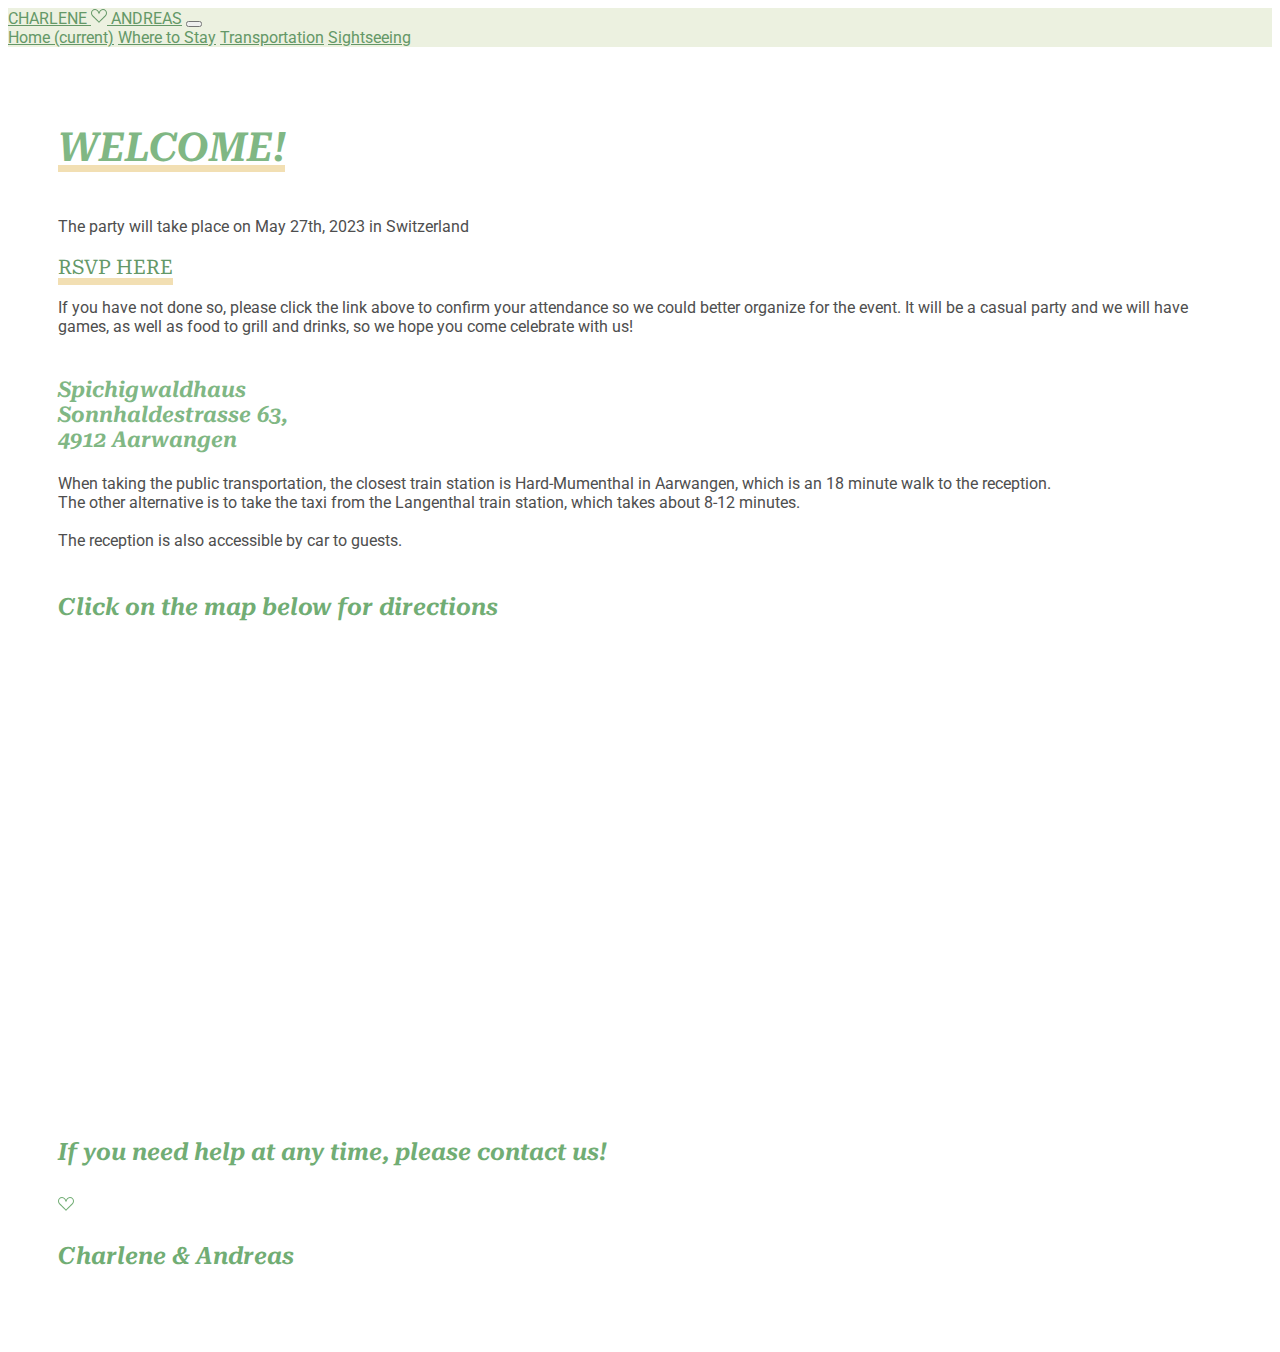
<file: index.html>
<!DOCTYPE html>
<html lang="en" dir="ltr">
  <head>
    <meta charset="utf-8">
    <meta http-equiv="X-UA-Compatible" content="ie=edge">
    <meta name="viewport" content="width=device-width,minimum-scale=1.0,maximum-scale=1.0">

    <!-- FONTS -->
    <link rel="preconnect" href="https://fonts.googleapis.com">
    <link rel="preconnect" href="https://fonts.gstatic.com" crossorigin>
    <link href="https://fonts.googleapis.com/css2?family=Roboto+Serif:ital,opsz,wght@0,8..144,200;0,8..144,600;1,8..144,200;1,8..144,600&family=Roboto:ital,wght@0,500;1,100&display=swap" rel="stylesheet"> 
  
    <!-- STYLESHEET -->
    <link rel="stylesheet" href="css/style.css">
    <link rel="stylesheet" href="https://cdn.jsdelivr.net/npm/bootstrap@4.6.2/dist/css/bootstrap.min.css" integrity="sha384-xOolHFLEh07PJGoPkLv1IbcEPTNtaed2xpHsD9ESMhqIYd0nLMwNLD69Npy4HI+N" crossorigin="anonymous">

    <title> Charlene & Andreas </title>
      
  </head>

  <body>
      <!-- the body has the header, main, and footer -->
    <header> 

      <nav class="navbar navbar-expand-lg navbar-light" style="background-color: rgba(180, 201, 134, 0.26);">
        <a class="navbar-brand" href=>Charlene <svg xmlns="http://www.w3.org/2000/svg" width="16" height="16" fill="currentColor" class="bi bi-suit-heart" viewBox="0 0 16 16">
          <path d="m8 6.236-.894-1.789c-.222-.443-.607-1.08-1.152-1.595C5.418 2.345 4.776 2 4 2 2.324 2 1 3.326 1 4.92c0 1.211.554 2.066 1.868 3.37.337.334.721.695 1.146 1.093C5.122 10.423 6.5 11.717 8 13.447c1.5-1.73 2.878-3.024 3.986-4.064.425-.398.81-.76 1.146-1.093C14.446 6.986 15 6.131 15 4.92 15 3.326 13.676 2 12 2c-.777 0-1.418.345-1.954.852-.545.515-.93 1.152-1.152 1.595L8 6.236zm.392 8.292a.513.513 0 0 1-.784 0c-1.601-1.902-3.05-3.262-4.243-4.381C1.3 8.208 0 6.989 0 4.92 0 2.755 1.79 1 4 1c1.6 0 2.719 1.05 3.404 2.008.26.365.458.716.596.992a7.55 7.55 0 0 1 .596-.992C9.281 2.049 10.4 1 12 1c2.21 0 4 1.755 4 3.92 0 2.069-1.3 3.288-3.365 5.227-1.193 1.12-2.642 2.48-4.243 4.38z"/>
        </svg> Andreas</a>
        <button class="navbar-toggler" type="button" data-toggle="collapse" data-target="#navbarNavAltMarkup" aria-controls="navbarNavAltMarkup" aria-expanded="false" aria-label="Toggle navigation">
          <span class="navbar-toggler-icon"></span>
        </button>
        <div class="collapse navbar-collapse" id="navbarNavAltMarkup">
          <div class="navbar-nav">
            <a class="nav-link active" href="./index.html">Home <span class="sr-only">(current)</span></a>
            <a class="nav-link" href="./pages/stays.html">Where to Stay</a>
            <a class="nav-link" href="./pages/transportation.html">Transportation</a>
            <a class="nav-link" href="./pages/sightseeing.html">Sightseeing</a>
          </div>
        </div>
      </nav>

    

    </header>

    <main>
      
      
      <div class="container d-flex justify-content-center text-center">

        <h1 class="mymark">Welcome!</h1>
        

      </div>
      <br>
      <div class="container d-flex justify-content-center lead text-center">

        The party will take place on May 27th, 2023 in Switzerland
      </div>
      <br>

      <div class="container d-flex justify-content-center text-center">
        <a class="mymark" href="https://forms.gle/vZq7vQSTrhqqd9z57" target="_blank"> RSVP here</a> </div>
        <br> 
        <div class="container d-flex justify-content-center text-center">
        If you have not done so, please click the link above to confirm your attendance so we could better organize for the event. It will be a casual party and we will have games, as well as food to grill and drinks, so we hope you come celebrate with us!
      </div>
    <br>
      <div class="container d-flex justify-content-center">
        <p class="text-center">Spichigwaldhaus <br>Sonnhaldestrasse 63, <br>4912 Aarwangen</p>
      </div>
      
      <div class="container d-flex justify-content-center text-center">

        When taking the public transportation, the closest train station is Hard-Mumenthal in Aarwangen, which is an 18 minute walk to the reception. 
        <br>
        The other alternative is to take the taxi from the Langenthal train station, which takes about 8-12 minutes.
      </div>
      <br>
      <div class="container d-flex justify-content-center text-center">

        The reception is also accessible by car to guests. </div>
  <br>
      <div class="container d-flex justify-content-center text-center">

        <p class="heading">Click on the map below for directions</p>
      </div>
      <div class="map"><iframe src="https://www.google.com/maps/embed?pb=!1m18!1m12!1m3!1d2709.36135886194!2d7.758190015532322!3d47.229077121973866!2m3!1f0!2f0!3f0!3m2!1i1024!2i768!4f13.1!3m3!1m2!1s0x47902b1c216e34e3%3A0x6630550ca887a1c5!2sSpichigwaldhaus!5e0!3m2!1sen!2sch!4v1659176291676!5m2!1sen!2sch" width="600" height="450" style="border:0;" allowfullscreen="" loading="lazy" referrerpolicy="no-referrer-when-downgrade"></iframe></div>

      </div>
      <br>
      <p class="heading justify-content-center text-center">If you need help at any time, please contact us!</p>
      <p class="heading justify-content-center text-center"> <svg xmlns="http://www.w3.org/2000/svg" width="16" height="16" fill="currentColor" class="bi bi-suit-heart" viewBox="0 0 16 16">
        <path d="m8 6.236-.894-1.789c-.222-.443-.607-1.08-1.152-1.595C5.418 2.345 4.776 2 4 2 2.324 2 1 3.326 1 4.92c0 1.211.554 2.066 1.868 3.37.337.334.721.695 1.146 1.093C5.122 10.423 6.5 11.717 8 13.447c1.5-1.73 2.878-3.024 3.986-4.064.425-.398.81-.76 1.146-1.093C14.446 6.986 15 6.131 15 4.92 15 3.326 13.676 2 12 2c-.777 0-1.418.345-1.954.852-.545.515-.93 1.152-1.152 1.595L8 6.236zm.392 8.292a.513.513 0 0 1-.784 0c-1.601-1.902-3.05-3.262-4.243-4.381C1.3 8.208 0 6.989 0 4.92 0 2.755 1.79 1 4 1c1.6 0 2.719 1.05 3.404 2.008.26.365.458.716.596.992a7.55 7.55 0 0 1 .596-.992C9.281 2.049 10.4 1 12 1c2.21 0 4 1.755 4 3.92 0 2.069-1.3 3.288-3.365 5.227-1.193 1.12-2.642 2.48-4.243 4.38z"/> 
      </p>
      <p class="heading justify-content-center text-center">Charlene & Andreas </p>

    </main>

    


    <footer>
            

    </footer>
    <script src="https://cdn.jsdelivr.net/npm/jquery@3.5.1/dist/jquery.slim.min.js" integrity="sha384-DfXdz2htPH0lsSSs5nCTpuj/zy4C+OGpamoFVy38MVBnE+IbbVYUew+OrCXaRkfj" crossorigin="anonymous"></script>
    <script src="https://cdn.jsdelivr.net/npm/popper.js@1.16.1/dist/umd/popper.min.js" integrity="sha384-9/reFTGAW83EW2RDu2S0VKaIzap3H66lZH81PoYlFhbGU+6BZp6G7niu735Sk7lN" crossorigin="anonymous"></script>
    <script src="https://cdn.jsdelivr.net/npm/bootstrap@4.6.2/dist/js/bootstrap.min.js" integrity="sha384-+sLIOodYLS7CIrQpBjl+C7nPvqq+FbNUBDunl/OZv93DB7Ln/533i8e/mZXLi/P+" crossorigin="anonymous"></script>

  </body>
</html>
</file>
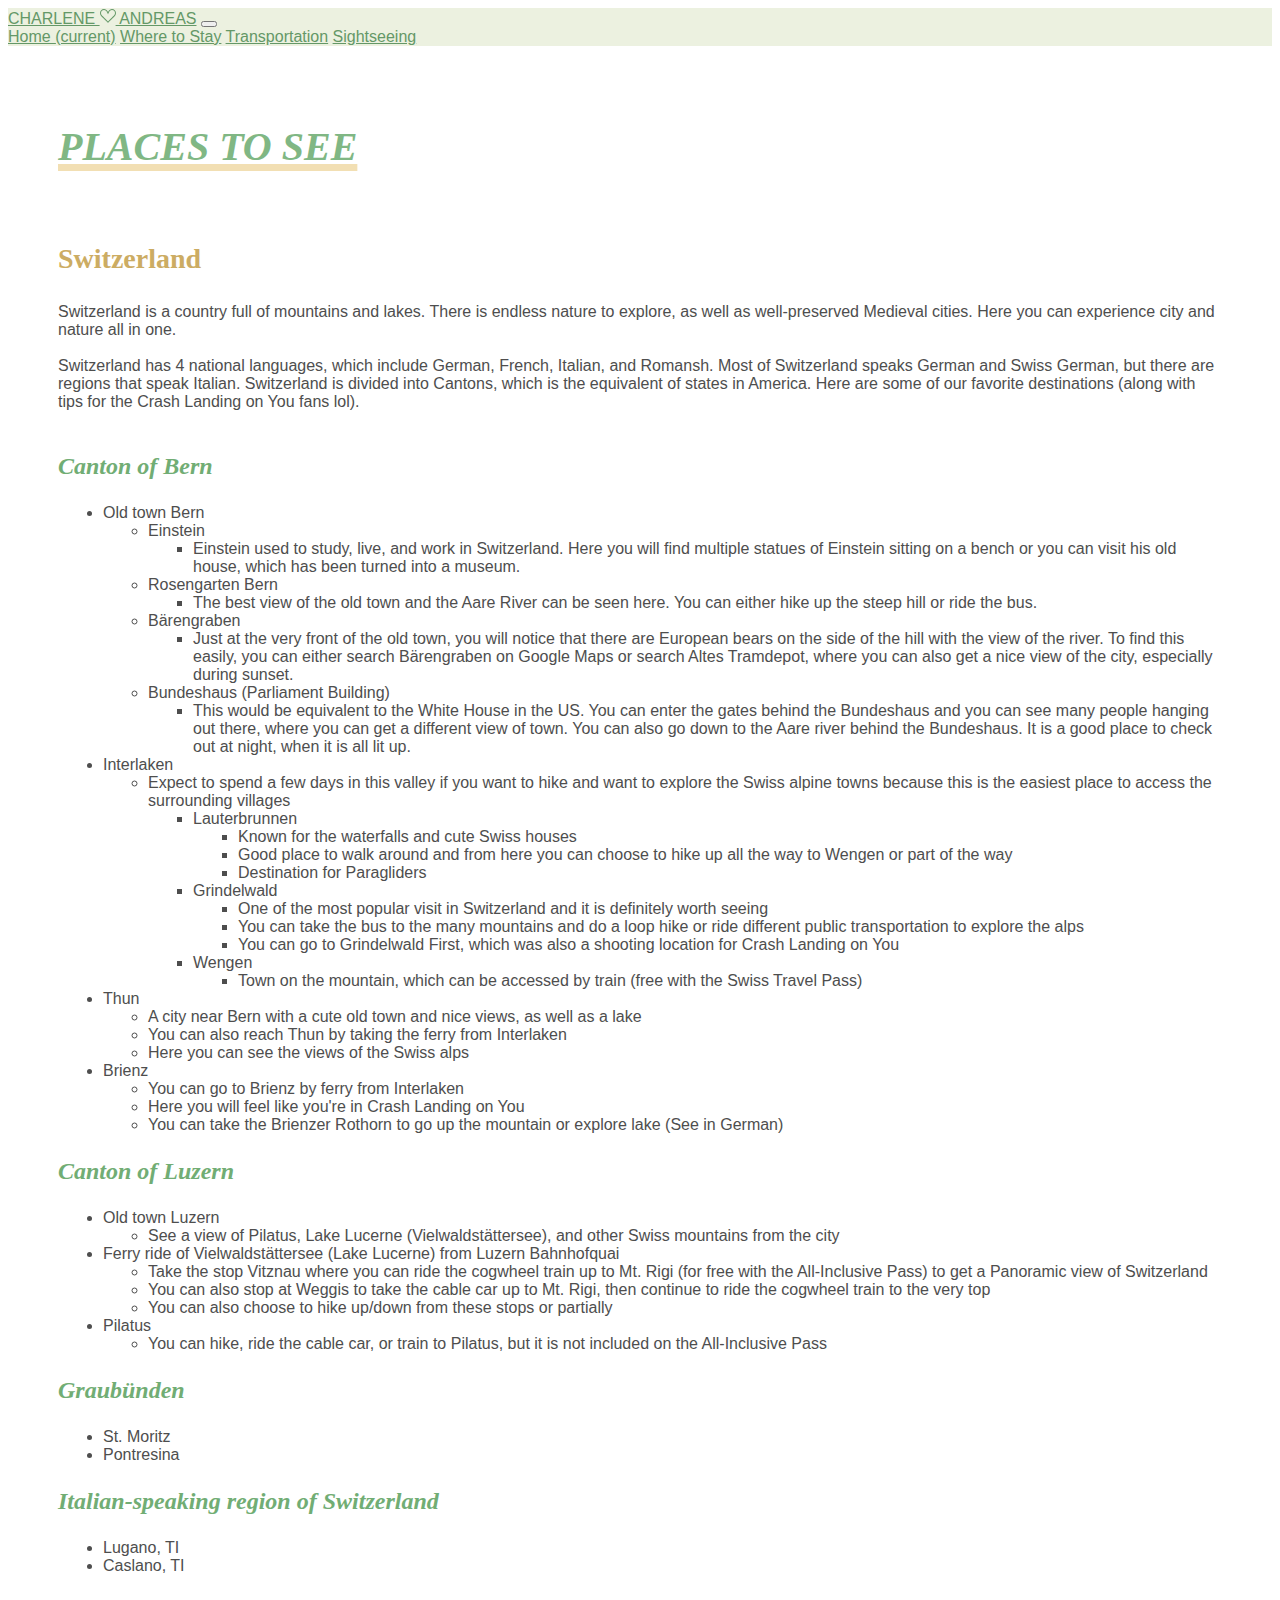
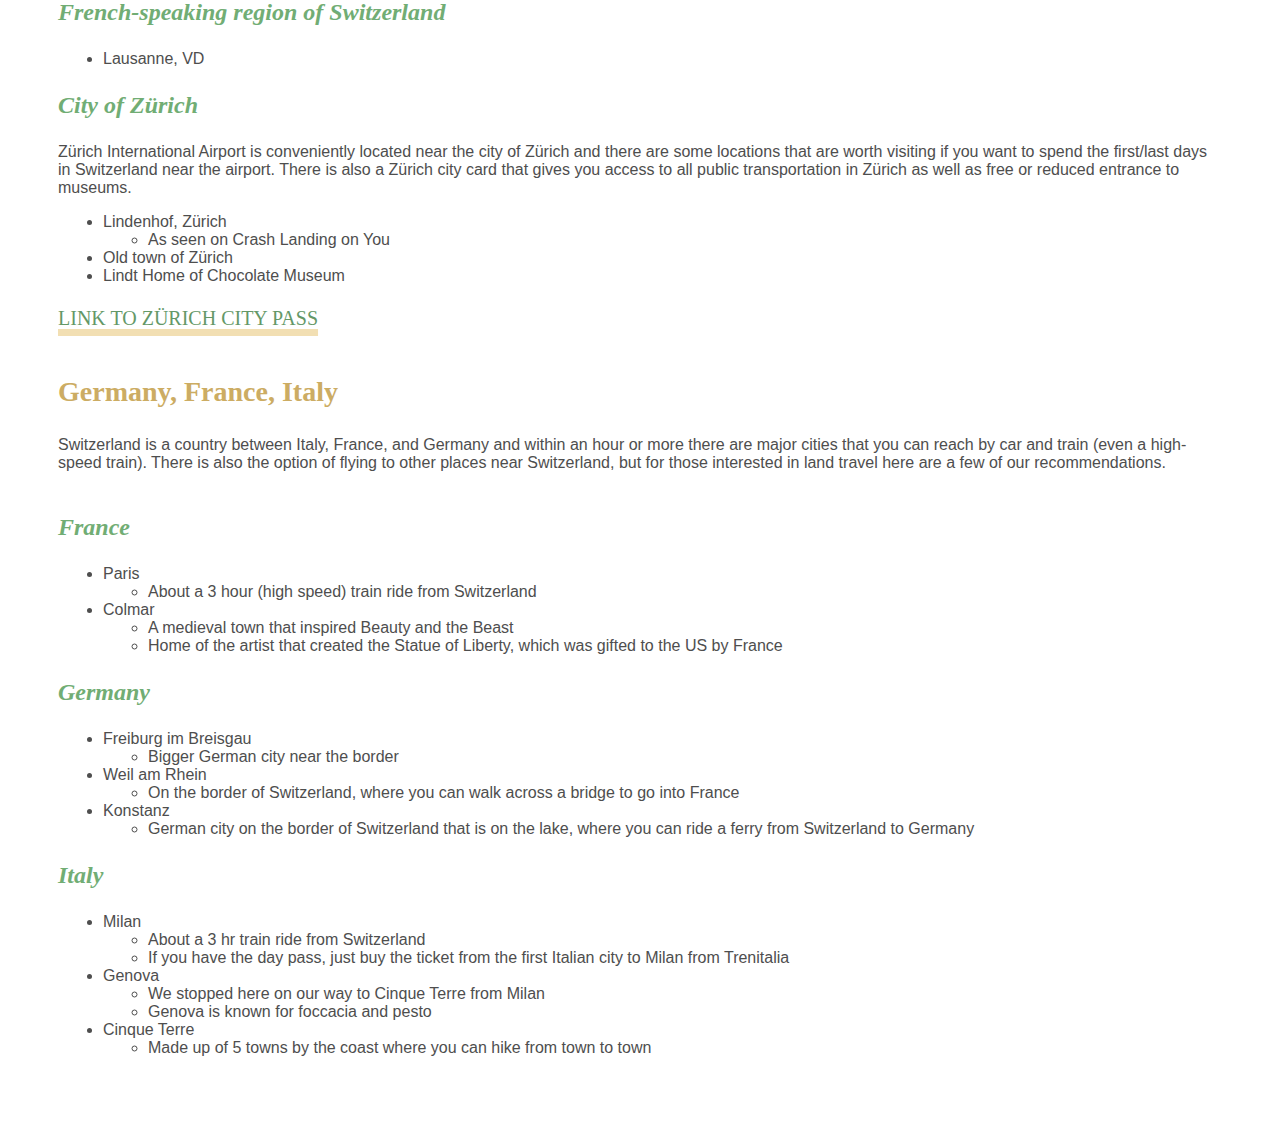
<file: pages/sightseeing.html>
<!DOCTYPE html>
<html lang="en" dir="ltr">
    <head>
        
        <meta charset="UTF-8">
        <meta http-equiv="X-UA-Compatible" content="ie=edge">
        <meta name="viewport" content="width=device-width,minimum-scale=1.0,maximum-scale=1.0">

        <!-- FONTS -->
        <link rel="preconnect" href="https://fonts.googleapis.com"> 
        <link rel="preconnect" href="https://fonts.gstatic.com" crossorigin> 
        <link href="https://fonts.googleapis.com/css2?family=Bebas+Neue&display=swap" rel="stylesheet">
        
        <!-- STYLESHEET -->
        <link rel="stylesheet" href="../css/style.css">
        <link rel="stylesheet" href="https://cdn.jsdelivr.net/npm/bootstrap@4.6.2/dist/css/bootstrap.min.css" integrity="sha384-xOolHFLEh07PJGoPkLv1IbcEPTNtaed2xpHsD9ESMhqIYd0nLMwNLD69Npy4HI+N" crossorigin="anonymous">

        <title> Sightseeing </title>

    </head>

    <body>
        <header>
            <nav class="navbar navbar-expand-lg navbar-light" style="background-color: rgba(180, 201, 134, 0.26);">
                <a class="navbar-brand" href="../index.html">Charlene <svg xmlns="http://www.w3.org/2000/svg" width="16" height="16" fill="currentColor" class="bi bi-suit-heart" viewBox="0 0 16 16">
                    <path d="m8 6.236-.894-1.789c-.222-.443-.607-1.08-1.152-1.595C5.418 2.345 4.776 2 4 2 2.324 2 1 3.326 1 4.92c0 1.211.554 2.066 1.868 3.37.337.334.721.695 1.146 1.093C5.122 10.423 6.5 11.717 8 13.447c1.5-1.73 2.878-3.024 3.986-4.064.425-.398.81-.76 1.146-1.093C14.446 6.986 15 6.131 15 4.92 15 3.326 13.676 2 12 2c-.777 0-1.418.345-1.954.852-.545.515-.93 1.152-1.152 1.595L8 6.236zm.392 8.292a.513.513 0 0 1-.784 0c-1.601-1.902-3.05-3.262-4.243-4.381C1.3 8.208 0 6.989 0 4.92 0 2.755 1.79 1 4 1c1.6 0 2.719 1.05 3.404 2.008.26.365.458.716.596.992a7.55 7.55 0 0 1 .596-.992C9.281 2.049 10.4 1 12 1c2.21 0 4 1.755 4 3.92 0 2.069-1.3 3.288-3.365 5.227-1.193 1.12-2.642 2.48-4.243 4.38z"/>
                  </svg> Andreas</a>
                <button class="navbar-toggler" type="button" data-toggle="collapse" data-target="#navbarNavAltMarkup" aria-controls="navbarNavAltMarkup" aria-expanded="false" aria-label="Toggle navigation">
                  <span class="navbar-toggler-icon"></span>
                </button>
                <div class="collapse navbar-collapse" id="navbarNavAltMarkup">
                  <div class="navbar-nav">
                    <a class="nav-link active" href="../index.html">Home <span class="sr-only">(current)</span></a>
                    <a class="nav-link" href="./stays.html">Where to Stay</a>
                    <a class="nav-link" href="./transportation.html">Transportation</a>
                    <a class="nav-link" href="./sightseeing.html">Sightseeing</a>
                  </div>
                </div>
              </nav>
            
        </header>
    

        <main>
            <div class="container d-flex justify-content-center text-center">

                <h1 class="mymark">Places to See</h1>
                
        
            </div>
            <br>
            <div class="container"> 
                
            <p class="emph text-center"> Switzerland</p>
            <div class="container d-flex justify-content-center text-center">
                Switzerland is a country full of mountains and lakes. There is endless nature to explore, as well as well-preserved Medieval cities. Here you can experience city and nature all in one.</div>
                <br>
            <div class="container d-flex justify-content-center text-center">
                Switzerland has 4 national languages, which include German, French, Italian, and Romansh. Most of Switzerland speaks German and Swiss German, but there are regions that speak Italian. Switzerland is divided into Cantons, which is the equivalent of states in America. Here are some of our favorite destinations (along with tips for the Crash Landing on You fans lol).</div>
                <br>
            <p class="heading">Canton of Bern
                <ul>
                    <li>Old town Bern</li>
                    <ul>
                        <li>Einstein</li>
                        <ul>
                            <li>Einstein used to study, live, and work in Switzerland. Here you will find multiple statues of Einstein sitting on a bench or you can visit his old house, which has been turned into a museum.</li>
                        </ul>
                        <li>Rosengarten Bern</li>
                        <ul>
                            <li>The best view of the old town and the Aare River can be seen here. You can either hike up the steep hill or ride the bus.</li>
                        </ul>
                        <li>Bärengraben</li>
                        <ul>
                            <li>Just at the very front of the old town, you will notice that there are European bears on the side of the hill with the view of the river. To find this easily, you can either search Bärengraben on Google Maps or search Altes Tramdepot, where you can also get a nice view of the city, especially during sunset.</li>
                        </ul>
                        <li>Bundeshaus (Parliament Building)</li>
                        <ul>
                            <li>This would be equivalent to the White House in the US. You can enter the gates behind the Bundeshaus and you can see many people hanging out there, where you can get a different view of town. You can also go down to the Aare river behind the Bundeshaus. It is a good place to check out at night, when it is all lit up.</li>
                        </ul>
                    </ul>
                    <li>Interlaken</li>
                    <ul>
                        <li>Expect to spend a few days in this valley if you want to hike and want to explore the Swiss alpine towns because this is the easiest place to access the surrounding villages</li>
                        <ul>
                            <li>Lauterbrunnen</li>
                            <ul>
                                <li>Known for the waterfalls and cute Swiss houses</li>
                                <li>Good place to walk around and from here you can choose to hike up all the way to Wengen or part of the way</li>
                                <li>Destination for Paragliders</li>
                            </ul>
                            <li>Grindelwald</li>
                            <ul>
                                <li>One of the most popular visit in Switzerland and it is definitely worth seeing</li>
                                <li>You can take the bus to the many mountains and do a loop hike or ride different public transportation to explore the alps</li>
                                <li>You can go to Grindelwald First, which was also a shooting location for Crash Landing on You</li>
                            </ul>
                            <li>Wengen</li>
                            <ul>
                                <li>Town on the mountain, which can be accessed by train (free with the Swiss Travel Pass)</li>
                            </ul>
                        </ul>
                    </ul>
                    <li>Thun</li>
                    <ul>
                        <li>A city near Bern with a cute old town and nice views, as well as a lake</li>
                        <li>You can also reach Thun by taking the ferry from Interlaken</li>
                        <li>Here you can see the views of the Swiss alps</li>
                    </ul>
                    <li>Brienz</li>
                    <ul>
                        <li>You can go to Brienz by ferry from Interlaken</li>
                        <li>Here you will feel like you're in Crash Landing on You</li>
                        <li>You can take the Brienzer Rothorn to go up the mountain or explore lake (See in German)</li>
                    </ul>
                    
                </ul>


            <p class="heading">Canton of Luzern
                <ul>   
                    <li>Old town Luzern</li>
                    <ul>
                        <li>See a view of Pilatus, Lake Lucerne (Vielwaldstättersee), and other Swiss mountains from the city</li>
                    </ul>
                    <li>Ferry ride of Vielwaldstättersee (Lake Lucerne) from Luzern Bahnhofquai
                    <ul>
                        <li>
                            Take the stop Vitznau where you can ride the cogwheel train up to Mt. Rigi (for free with the All-Inclusive Pass) to get a Panoramic view of Switzerland
                        </li>
                        <li>
                            You can also stop at Weggis to take the cable car up to Mt. Rigi, then continue to ride the cogwheel train to the very top
                        </li>
                        <li>
                            You can also choose to hike up/down from these stops or partially
                        </li>
                    </ul>
                    </li>
                    <li>Pilatus</li>
                    <ul>
                        <li>You can hike, ride the cable car, or train to Pilatus, but it is not included on the All-Inclusive Pass</li>
                    </ul>
                </ul>

            <p class="heading">Graubünden
                <ul> 

                    <li>St. Moritz</li>
                    <li>Pontresina</li>
                </ul>
            </p>

            <p class="heading">Italian-speaking region of Switzerland
                <ul> 

                    <li>Lugano, TI</li>
                    <li>Caslano, TI</li>
                </ul>
            </p>

            <p class="heading">French-speaking region of Switzerland
                <ul> 

                    <li>Lausanne, VD</li>
                </ul>
            </p>

            <p class="heading">City of Zürich <div class="container d-flex">
            Zürich International Airport is conveniently located near the city of Zürich and there are some locations that are worth visiting if you want to spend the first/last days in Switzerland near the airport. There is also a Zürich city card that gives you access to all public transportation in Zürich as well as free or reduced entrance to museums.
            
            </div>
                <ul> 

                    <li>Lindenhof, Zürich</li>
                    <ul>
                        <li>As seen on Crash Landing on You</li>
                    </ul>
                    <li>Old town of Zürich</li>
                    <li>Lindt Home of Chocolate Museum</li>
                </ul>
            </p>

            <div class="container d-flex justify-content-center text-center">
                <a class="mymark" href="https://www.zuerich.com/en/zurichcard" target="_blank"> Link to Zürich City Pass</a> </div>
        <br>

            <div class="container"> 
                <p class="emph text-center">Germany, France, Italy</p>
                <div class="container d-flex justify-content-center text-center">
                    Switzerland is a country between Italy, France, and Germany and within an hour or more there are major cities that you can reach by car and train (even a high-speed train). There is also the option of flying to other places near Switzerland, but for those interested in land travel here are a few of our recommendations.</div>
                    <br>
                <p class="heading">France
                    <ul>
                        <li>Paris</li>
                        <ul>
                            <li>About a 3 hour (high speed) train ride from Switzerland</li>
                        </ul>
                        <li>Colmar</li>
                        <ul>
                            <li>A medieval town that inspired Beauty and the Beast</li>
                            <li>Home of the artist that created the Statue of Liberty, which was gifted to the US by France</li>
                        </ul>
                    </ul>
    
    
                <p class="heading">Germany
                    <ul>   
                        <li>Freiburg im Breisgau</li>
                        <ul>
                            <li>Bigger German city near the border</li>
                        </ul>
                        <li>Weil am Rhein
                            <ul>
                                <li>On the border of Switzerland, where you can walk across a bridge to go into France</li>
                            </ul> 
                        </li>
                        <li>Konstanz</li>
                        <ul>
                            <li>German city on the border of Switzerland that is on the lake, where you can ride a ferry from Switzerland to Germany</li>
                        </ul> 
                        
    
                    </ul>
                        
                <p class="heading">Italy
                    <ul> 
    
                        <li>Milan</li>
                        <ul>
                            <li>About a 3 hr train ride from Switzerland</li>
                            <li>If you have the day pass, just buy the ticket from the first Italian city to Milan from Trenitalia</li>
                        </ul>
                        <li>Genova</li>
                        <ul>
                            <li>We stopped here on our way to Cinque Terre from Milan</li>
                            <li>Genova is known for foccacia and pesto</li>
                        </ul>
                        <li>Cinque Terre</li>
                        <ul>
                            <li>Made up of 5 towns by the coast where you can hike from town to town</li>
                        </ul>
                    
                        
                    </ul>
                </p>
            
            
                
            
        
            </div>
            <!-- INSERT CONTENT HERE -->
            

        </main>

        

        <footer>
        

        </footer>
        <script src="https://cdn.jsdelivr.net/npm/jquery@3.5.1/dist/jquery.slim.min.js" integrity="sha384-DfXdz2htPH0lsSSs5nCTpuj/zy4C+OGpamoFVy38MVBnE+IbbVYUew+OrCXaRkfj" crossorigin="anonymous"></script>
        <script src="https://cdn.jsdelivr.net/npm/popper.js@1.16.1/dist/umd/popper.min.js" integrity="sha384-9/reFTGAW83EW2RDu2S0VKaIzap3H66lZH81PoYlFhbGU+6BZp6G7niu735Sk7lN" crossorigin="anonymous"></script>
        <script src="https://cdn.jsdelivr.net/npm/bootstrap@4.6.2/dist/js/bootstrap.min.js" integrity="sha384-+sLIOodYLS7CIrQpBjl+C7nPvqq+FbNUBDunl/OZv93DB7Ln/533i8e/mZXLi/P+" crossorigin="anonymous"></script>

    </body>


</html>
</file>
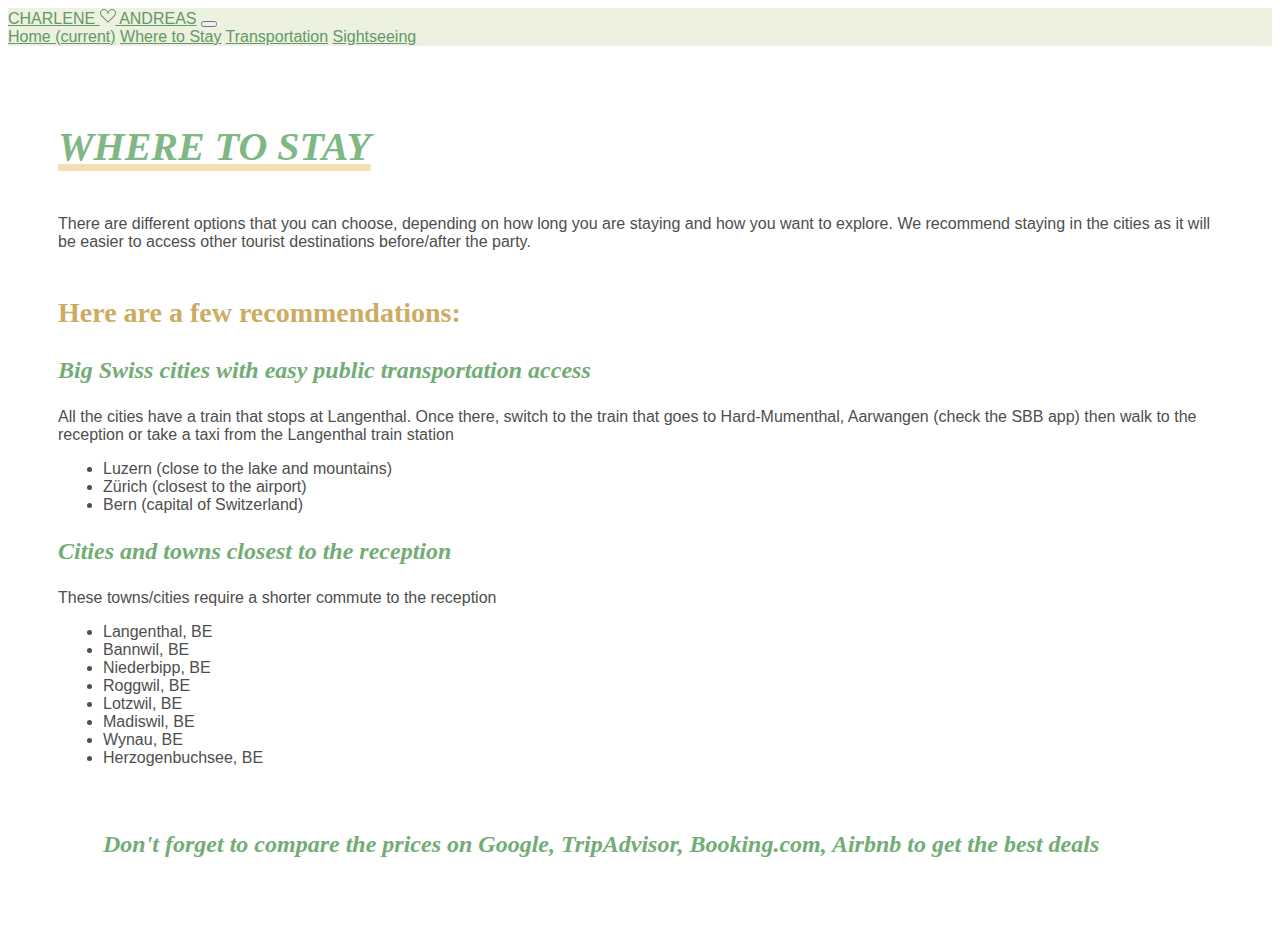
<file: pages/stays.html>
<!DOCTYPE html>
<html lang="en" dir="ltr">
    <head>
        
        <meta charset="UTF-8">
        <meta name="viewport" content="width=device-width, initial-scale=1, shrink-to-fit=no">

        <!-- FONTS -->
        <link rel="preconnect" href="https://fonts.googleapis.com"> 
        <link rel="preconnect" href="https://fonts.gstatic.com" crossorigin> 
        <link href="https://fonts.googleapis.com/css2?family=Bebas+Neue&display=swap" rel="stylesheet">
        
        <!-- STYLESHEET -->
        <link rel="stylesheet" href="../css/style.css">
        <link rel="stylesheet" href="https://cdn.jsdelivr.net/npm/bootstrap@4.6.2/dist/css/bootstrap.min.css" integrity="sha384-xOolHFLEh07PJGoPkLv1IbcEPTNtaed2xpHsD9ESMhqIYd0nLMwNLD69Npy4HI+N" crossorigin="anonymous">

        <title> Where to Stay </title>

    </head>

    <body>
        <header>
            <nav class="navbar navbar-expand-lg navbar-light" style="background-color: rgba(180, 201, 134, 0.26);">
                <a class="navbar-brand" href="../index.html">Charlene <svg xmlns="http://www.w3.org/2000/svg" width="16" height="16" fill="currentColor" class="bi bi-suit-heart" viewBox="0 0 16 16">
                    <path d="m8 6.236-.894-1.789c-.222-.443-.607-1.08-1.152-1.595C5.418 2.345 4.776 2 4 2 2.324 2 1 3.326 1 4.92c0 1.211.554 2.066 1.868 3.37.337.334.721.695 1.146 1.093C5.122 10.423 6.5 11.717 8 13.447c1.5-1.73 2.878-3.024 3.986-4.064.425-.398.81-.76 1.146-1.093C14.446 6.986 15 6.131 15 4.92 15 3.326 13.676 2 12 2c-.777 0-1.418.345-1.954.852-.545.515-.93 1.152-1.152 1.595L8 6.236zm.392 8.292a.513.513 0 0 1-.784 0c-1.601-1.902-3.05-3.262-4.243-4.381C1.3 8.208 0 6.989 0 4.92 0 2.755 1.79 1 4 1c1.6 0 2.719 1.05 3.404 2.008.26.365.458.716.596.992a7.55 7.55 0 0 1 .596-.992C9.281 2.049 10.4 1 12 1c2.21 0 4 1.755 4 3.92 0 2.069-1.3 3.288-3.365 5.227-1.193 1.12-2.642 2.48-4.243 4.38z"/>
                  </svg> Andreas</a>
                <button class="navbar-toggler" type="button" data-toggle="collapse" data-target="#navbarNavAltMarkup" aria-controls="navbarNavAltMarkup" aria-expanded="false" aria-label="Toggle navigation">
                  <span class="navbar-toggler-icon"></span>
                </button>
                <div class="collapse navbar-collapse" id="navbarNavAltMarkup">
                  <div class="navbar-nav">
                    <a class="nav-link active" href="../index.html">Home <span class="sr-only">(current)</span></a>
                    <a class="nav-link" href="./stays.html">Where to Stay</a>
                    <a class="nav-link" href="./transportation.html">Transportation</a>
                    <a class="nav-link" href="./sightseeing.html">Sightseeing</a>
                  </div>
                </div>
              </nav>
        </header>
    

        <main>
            <div class="container d-flex justify-content-center text-center">

                <h1 class="mymark">Where to stay</h1>
            
            </div>
            <br>
            <div class="container">
                <div class="container d-flex justify-content-center text-center">
                There are different options that you can choose, depending on how long you are staying and how you want to explore. We recommend staying in the cities as it will be easier to access other tourist destinations before/after the party. </div>
                <br>
                <div class="container d-flex justify-content-center text-center"> <p class="emph"> Here are a few recommendations:</p></div>

                <p class="heading">Big Swiss cities with easy public transportation access
                <div class="container d-flex">
                    All the cities have a train that stops at Langenthal. Once there, switch to the train that goes to Hard-Mumenthal, Aarwangen (check the SBB app) then walk to the reception or take a taxi from the Langenthal train station</div>

                    
                    <ul>
                        <li>Luzern (close to the lake and mountains)</li>
                        <li>Zürich (closest to the airport)</li>
                        <li>Bern (capital of Switzerland)</li>
                        
                    </ul>
                </p>
                <p class="heading">Cities and towns closest to the reception
                <br> 
                <div class="container d-flex">
                These towns/cities require a shorter commute to the reception</div>
                    <ul>
                        <li>Langenthal, BE</li>
                        <li>Bannwil, BE</li>
                        <li>Niederbipp, BE</li>
                        <li>Roggwil, BE</li>
                        <li>Lotzwil, BE</li>
                        <li>Madiswil, BE</li>
                        <li>Wynau, BE</li>
                        <li>Herzogenbuchsee, BE</li>
        
                </p>
                <br>
                <div class="container d-flex justify-content-center text-center">
                    <p class="heading">Don't forget to compare the prices on Google, TripAdvisor, Booking.com, Airbnb to get the best deals</p>
                </div>
                
                
        
            </div>

            <!-- INSERT CONTENT HERE -->
        

        </main>

        
        <footer>
            

        </footer>
        <script src="https://cdn.jsdelivr.net/npm/jquery@3.5.1/dist/jquery.slim.min.js" integrity="sha384-DfXdz2htPH0lsSSs5nCTpuj/zy4C+OGpamoFVy38MVBnE+IbbVYUew+OrCXaRkfj" crossorigin="anonymous"></script>
        <script src="https://cdn.jsdelivr.net/npm/popper.js@1.16.1/dist/umd/popper.min.js" integrity="sha384-9/reFTGAW83EW2RDu2S0VKaIzap3H66lZH81PoYlFhbGU+6BZp6G7niu735Sk7lN" crossorigin="anonymous"></script>
        <script src="https://cdn.jsdelivr.net/npm/bootstrap@4.6.2/dist/js/bootstrap.min.js" integrity="sha384-+sLIOodYLS7CIrQpBjl+C7nPvqq+FbNUBDunl/OZv93DB7Ln/533i8e/mZXLi/P+" crossorigin="anonymous"></script>

    </body>


</html>
</file>
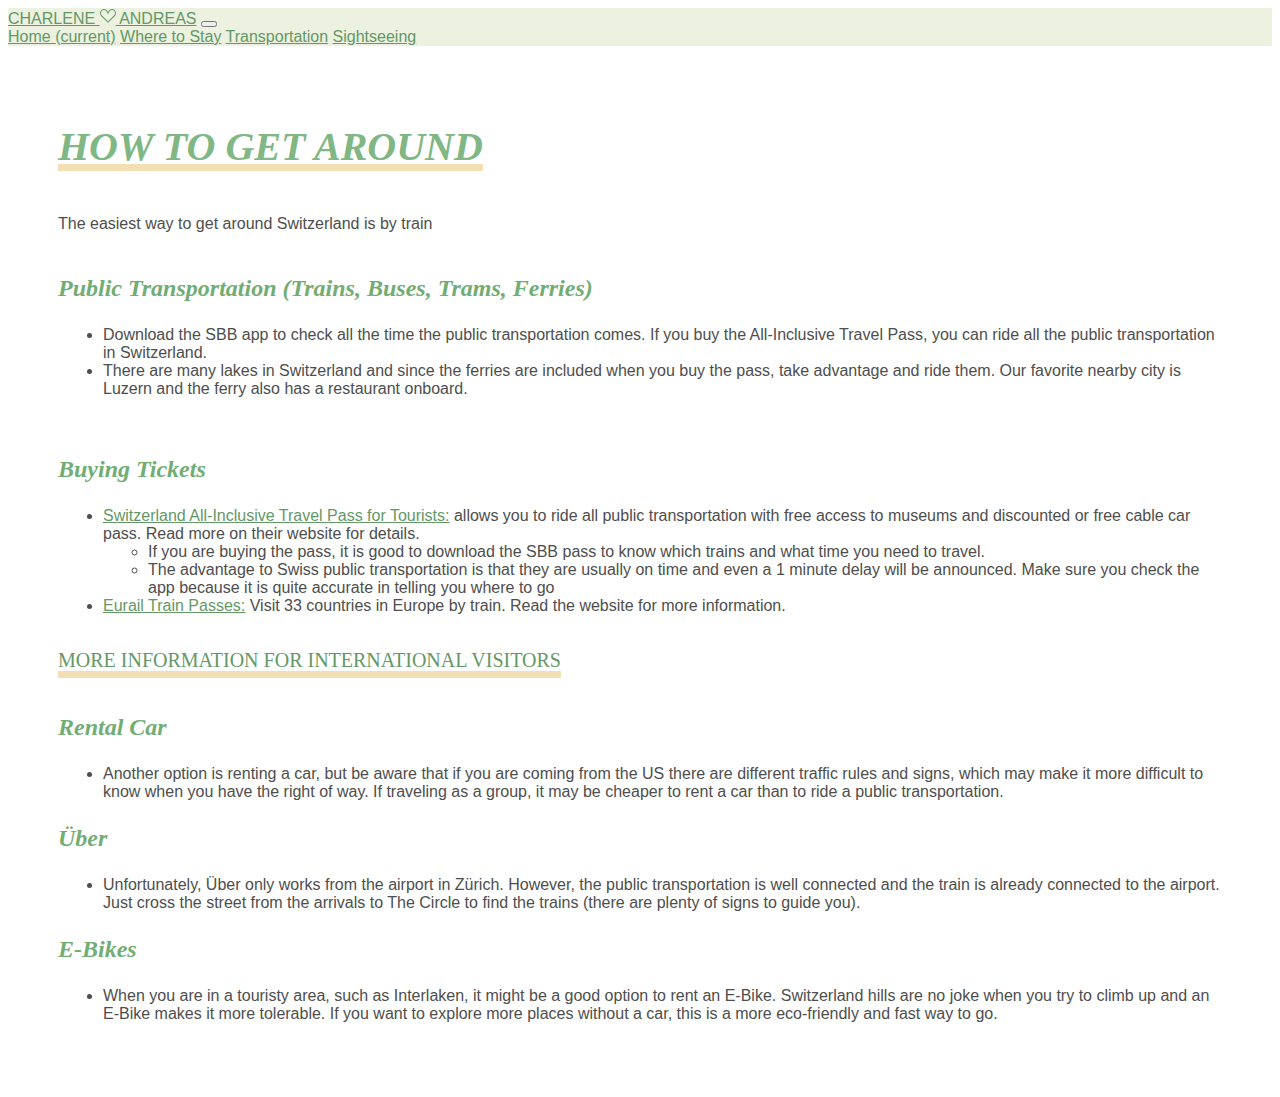
<file: pages/transportation.html>
<!DOCTYPE html>
<html lang="en" dir="ltr">
    <head>
        
        <meta charset="UTF-8">
        <meta http-equiv="X-UA-Compatible" content="ie=edge">
        <meta name="viewport" content="width=device-width,minimum-scale=1.0,maximum-scale=1.0"/>

        <!-- FONTS -->
        <link rel="preconnect" href="https://fonts.googleapis.com"> 
        <link rel="preconnect" href="https://fonts.gstatic.com" crossorigin> 
        <link href="https://fonts.googleapis.com/css2?family=Bebas+Neue&display=swap" rel="stylesheet">
        
        <!-- STYLESHEET -->
        <link rel="stylesheet" href="../css/style.css">
        <link rel="stylesheet" href="https://cdn.jsdelivr.net/npm/bootstrap@4.6.2/dist/css/bootstrap.min.css" integrity="sha384-xOolHFLEh07PJGoPkLv1IbcEPTNtaed2xpHsD9ESMhqIYd0nLMwNLD69Npy4HI+N" crossorigin="anonymous">

        <title> Transportation </title>

    </head>

    <body>
        <header>
            <nav class="navbar navbar-expand-lg navbar-light" style="background-color: rgba(180, 201, 134, 0.26);">
                <a class="navbar-brand" href="../index.html">Charlene <svg xmlns="http://www.w3.org/2000/svg" width="16" height="16" fill="currentColor" class="bi bi-suit-heart" viewBox="0 0 16 16">
                    <path d="m8 6.236-.894-1.789c-.222-.443-.607-1.08-1.152-1.595C5.418 2.345 4.776 2 4 2 2.324 2 1 3.326 1 4.92c0 1.211.554 2.066 1.868 3.37.337.334.721.695 1.146 1.093C5.122 10.423 6.5 11.717 8 13.447c1.5-1.73 2.878-3.024 3.986-4.064.425-.398.81-.76 1.146-1.093C14.446 6.986 15 6.131 15 4.92 15 3.326 13.676 2 12 2c-.777 0-1.418.345-1.954.852-.545.515-.93 1.152-1.152 1.595L8 6.236zm.392 8.292a.513.513 0 0 1-.784 0c-1.601-1.902-3.05-3.262-4.243-4.381C1.3 8.208 0 6.989 0 4.92 0 2.755 1.79 1 4 1c1.6 0 2.719 1.05 3.404 2.008.26.365.458.716.596.992a7.55 7.55 0 0 1 .596-.992C9.281 2.049 10.4 1 12 1c2.21 0 4 1.755 4 3.92 0 2.069-1.3 3.288-3.365 5.227-1.193 1.12-2.642 2.48-4.243 4.38z"/>
                  </svg> Andreas</a>
                <button class="navbar-toggler" type="button" data-toggle="collapse" data-target="#navbarNavAltMarkup" aria-controls="navbarNavAltMarkup" aria-expanded="false" aria-label="Toggle navigation">
                  <span class="navbar-toggler-icon"></span>
                </button>
                <div class="collapse navbar-collapse" id="navbarNavAltMarkup">
                  <div class="navbar-nav">
                    <a class="nav-link active" href="../index.html">Home <span class="sr-only">(current)</span></a>
                    <a class="nav-link" href="./stays.html">Where to Stay</a>
                    <a class="nav-link" href="./transportation.html">Transportation</a>
                    <a class="nav-link" href="./sightseeing.html">Sightseeing</a>
                  </div>
                </div>
              </nav>
            
        </header>
    

        <main>
            <div class="container d-flex justify-content-center text-center">

                <h1 class="mymark">How to Get Around</h1>
                
        
            </div>
            <br>
            <div class="container">
                <div class="container"> 
                    <div class="container d-flex justify-content-center text-center">
                        The easiest way to get around Switzerland is by train</div>
                        <br>
                <p class="heading">Public Transportation (Trains, Buses, Trams, Ferries)
                    <ul>
                        <li>Download the SBB app to check all the time the public transportation comes. If you buy the All-Inclusive Travel Pass, you can ride all the public transportation in Switzerland.</li>
                        <li>There are many lakes in Switzerland and since the ferries are included when you buy the pass, take advantage and ride them. Our favorite nearby city is Luzern and the ferry also has a restaurant onboard.</li>
                        
                    </ul>

                <br>
                <p class="heading">Buying Tickets
                <ul>
                    <li><a href="https://www.sbb.ch/en/leisure-holidays/inspiration/international-guests/swiss-travel-pass.html">Switzerland All-Inclusive Travel Pass for Tourists:</a> allows you to ride all public transportation with free access to museums and discounted or free cable car pass. Read more on their website for details.</li>
                    <ul>
                        <li>If you are buying the pass, it is good to download the SBB pass to know which trains and what time you need to travel.</li>
                        <li>The advantage to Swiss public transportation is that they are usually on time and even a 1 minute delay will be announced. Make sure you check the app because it is quite accurate in telling you where to go</li>
                    </ul>
                    <li><a href="https://www.eurail.com/en/plan-your-trip/good-to-know">Eurail Train Passes:</a> Visit 33 countries in Europe by train. Read the website for more information.</li>
                
                </ul>
                <br>
                <div class="container d-flex justify-content-center text-center">
                    <a class="mymark" href="https://www.sbb.ch/en/leisure-holidays/inspiration/international-guests.html" target="_blank"> More Information for International Visitors</a> </div>
                <br>

                <p class="heading">Rental Car
                    <ul>   
                        <li>Another option is renting a car, but be aware that if you are coming from the US there are different traffic rules and signs, which may make it more difficult to know when you have the right of way. If traveling as a group, it may be cheaper to rent a car than to ride a public transportation.</li>
                    </ul>
                
                <p class="heading">Über
                    <ul>
                        <li>Unfortunately, Über only works from the airport in Zürich. However, the public transportation is well connected and the train is already connected to the airport. Just cross the street from the arrivals to The Circle to find the trains (there are plenty of signs to guide you).</li>
                    </ul>
                <p class="heading">E-Bikes
                    <ul>
                        <li>When you are in a touristy area, such as Interlaken, it might be a good option to rent an E-Bike. Switzerland hills are no joke when you try to climb up and an E-Bike makes it more tolerable. If you want to explore more places without a car, this is a more eco-friendly and fast way to go.</li>
                    </ul>
            
            
                
            
        
            </div>

            <!-- INSERT CONTENT HERE -->
            

        </main>

        

        <footer>
           

        </footer>
        <script src="https://cdn.jsdelivr.net/npm/jquery@3.5.1/dist/jquery.slim.min.js" integrity="sha384-DfXdz2htPH0lsSSs5nCTpuj/zy4C+OGpamoFVy38MVBnE+IbbVYUew+OrCXaRkfj" crossorigin="anonymous"></script>
        <script src="https://cdn.jsdelivr.net/npm/popper.js@1.16.1/dist/umd/popper.min.js" integrity="sha384-9/reFTGAW83EW2RDu2S0VKaIzap3H66lZH81PoYlFhbGU+6BZp6G7niu735Sk7lN" crossorigin="anonymous"></script>
        <script src="https://cdn.jsdelivr.net/npm/bootstrap@4.6.2/dist/js/bootstrap.min.js" integrity="sha384-+sLIOodYLS7CIrQpBjl+C7nPvqq+FbNUBDunl/OZv93DB7Ln/533i8e/mZXLi/P+" crossorigin="anonymous"></script>

    </body>



</html>
</file>
<file: css/style.css>
a.navbar-brand {
  text-transform: uppercase;
}

/* BODY */

h1.mymark {
  text-decoration: underline;
  text-decoration-color: #f2dfb3;
  text-decoration-thickness: 7px;
  text-transform: uppercase;
  font-size: 40px;
  font-family: 'Roboto Serif', serif;
  font-style: italic;
  font-weight: 600;
  color: #80b784;
  }

  a.mymark {
    text-decoration: underline;
    text-decoration-color: #f2dfb3;
    text-decoration-thickness: 7px;
    text-transform: uppercase;
    font-size: 20px;
    font-family: 'Roboto Serif', serif;
    color: #80b784;
    }
  
p {
  font-style: italic;
  font-weight: 600;
  color: #80b784;
  font-family: 'Roboto Serif', serif;
  font-size: 22px;
}

main {
  font-family: 'Roboto', sans-serif;
  padding: 50px;
}

.container {
  color: #4e4e4e;
  font-family: 'Roboto', sans-serif;
}

.heading {
  color: #71ad74;
  font-size: 24px;
  font-family: 'Roboto Serif', serif !important;
}

.emph {
  color: #ccac63;
  font-size: 28px;
  font-family: 'Roboto Serif', serif;
  font-style: normal;
}

a {
  color: #649867 !important;
}

a:hover {
  color: #4e4e4e !important;
  
}

ul {
  padding-left: 45px;
}

li {
  font-family: 'Roboto', sans-serif;
}

body {
  font-family: 'Roboto', sans-serif;
}

.map {
  display: flex;
  justify-content: center;
}




/* FOOTER */
</file>
